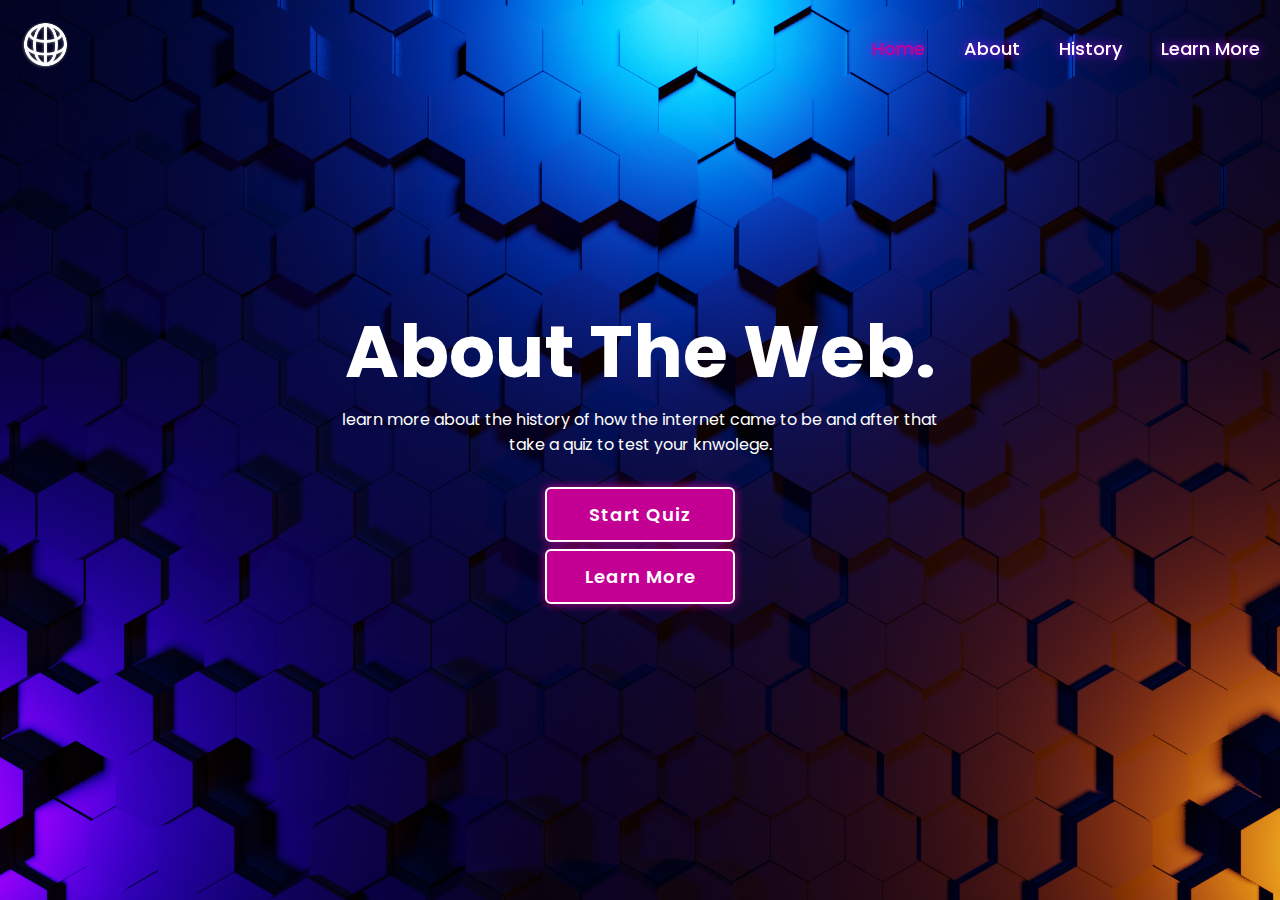
<file: index.html>
<!DOCTYPE html>
<html lang="en">

<head>
    <meta charset="UTF-8">
    <meta http-equiv="X-UA-Compatible" content="IE=edge">
    <meta name="viewport" content="width=device-width, initial-scale=1.0">
    <title>Quiz Website HTML CSS JS | Codehal</title>
    <link rel="stylesheet" href="style.css">
</head>

<body>
    <main class="main">
        <header class="header">
            <a href="#" class="logo"><img src="logo.png" ></a>

            <nav class="navbar">
                <a href="#" class="active">Home</a>
                <a href="#">About</a>
                <a href="History_page.html">History</a>
                <a href="learn_page.html">Learn More</a>
            </nav>
        </header>
        <div class="container">
          <section class="quiz-section">
            <div class="quiz-box">
                <h1>Code Quiz</h1>
                <div class="quiz-header">
                    <span>Quiz Web Learning</span>
                    <span class="header-score">score: 0 / 5</span>
                </div>

                <h2 class="question-text">what does HTML stand for</h2>
                <div class="option-list">
                    
                    <!--<div class="option">
                        <span>A. Hyper Type Multi Language</span>
                    </div>
                    
                    <div class="option">
                        <span>B. Hyper Text Multiple Language</span>
                    </div>
                  
                    <div class="option">
                        <span>C. Hyper Text Markup Language</span>
                    </div>
                    
                    <div class="option">
                        <span>C. Hyper Text Markup Language</span>
                    </div> -->
                
                
                </div>
                <div class="quiz-footer">
                    <span class="question-total">1 of 5 Questions</span>
                    <button class="next-btn">Next</button>
                </div>
            </div>
               
                 <div class="result-box">
                    <h2>Quiz Results!</h2>
                    <div class="percentage-container">
                       <div class="circular-progress">
                          <span class="progress-value">0%</span>
                       </div>

                       <span class="score-text">Your Score 0 out of 5</span>
                    </div>

                    <div class="buttons">
                        <button class="tryAgain-btn">Try Again</button>
                        <button class="goHome-btn">Go To Home</button>
                    </div>
                </div>
          
          </section>
         
          <section class="home">
            <div class="home-content">
                <h1>About The Web.</h1>
                <p>learn more about the history of how the internet came to be and after that take a quiz to test your knwolege.</p>
                 <button class="start-btn">Start Quiz</button>
                 <a href="learn_page.html"><button class="learn-btn" >Learn More </button></a>
            </div>
         </section> 
        
        </div>
    </main>
    <div class="popup-info">
        <h2>Quiz Guide</h2>
        <span class="info">1. The Internet History</span><br>
        <span class="info">2. The Web Protocols</span><br>
        <span class="info">3. The web Evolution </span><br>
        <span class="info">4. The Web Overview</span><br>
        <span class="info">5. The Web Engineering</span><br>

    <div class="btn-group">
         <button class="info-btn exit-btn">Exit Quiz</button>
         <a href="#" class="info-btn continue-btn">continue</a>
    </div>
    
    </div>

    <script src="questions.js"></script>
    <script src="script.js"></script>
</body>

</html>
</file>
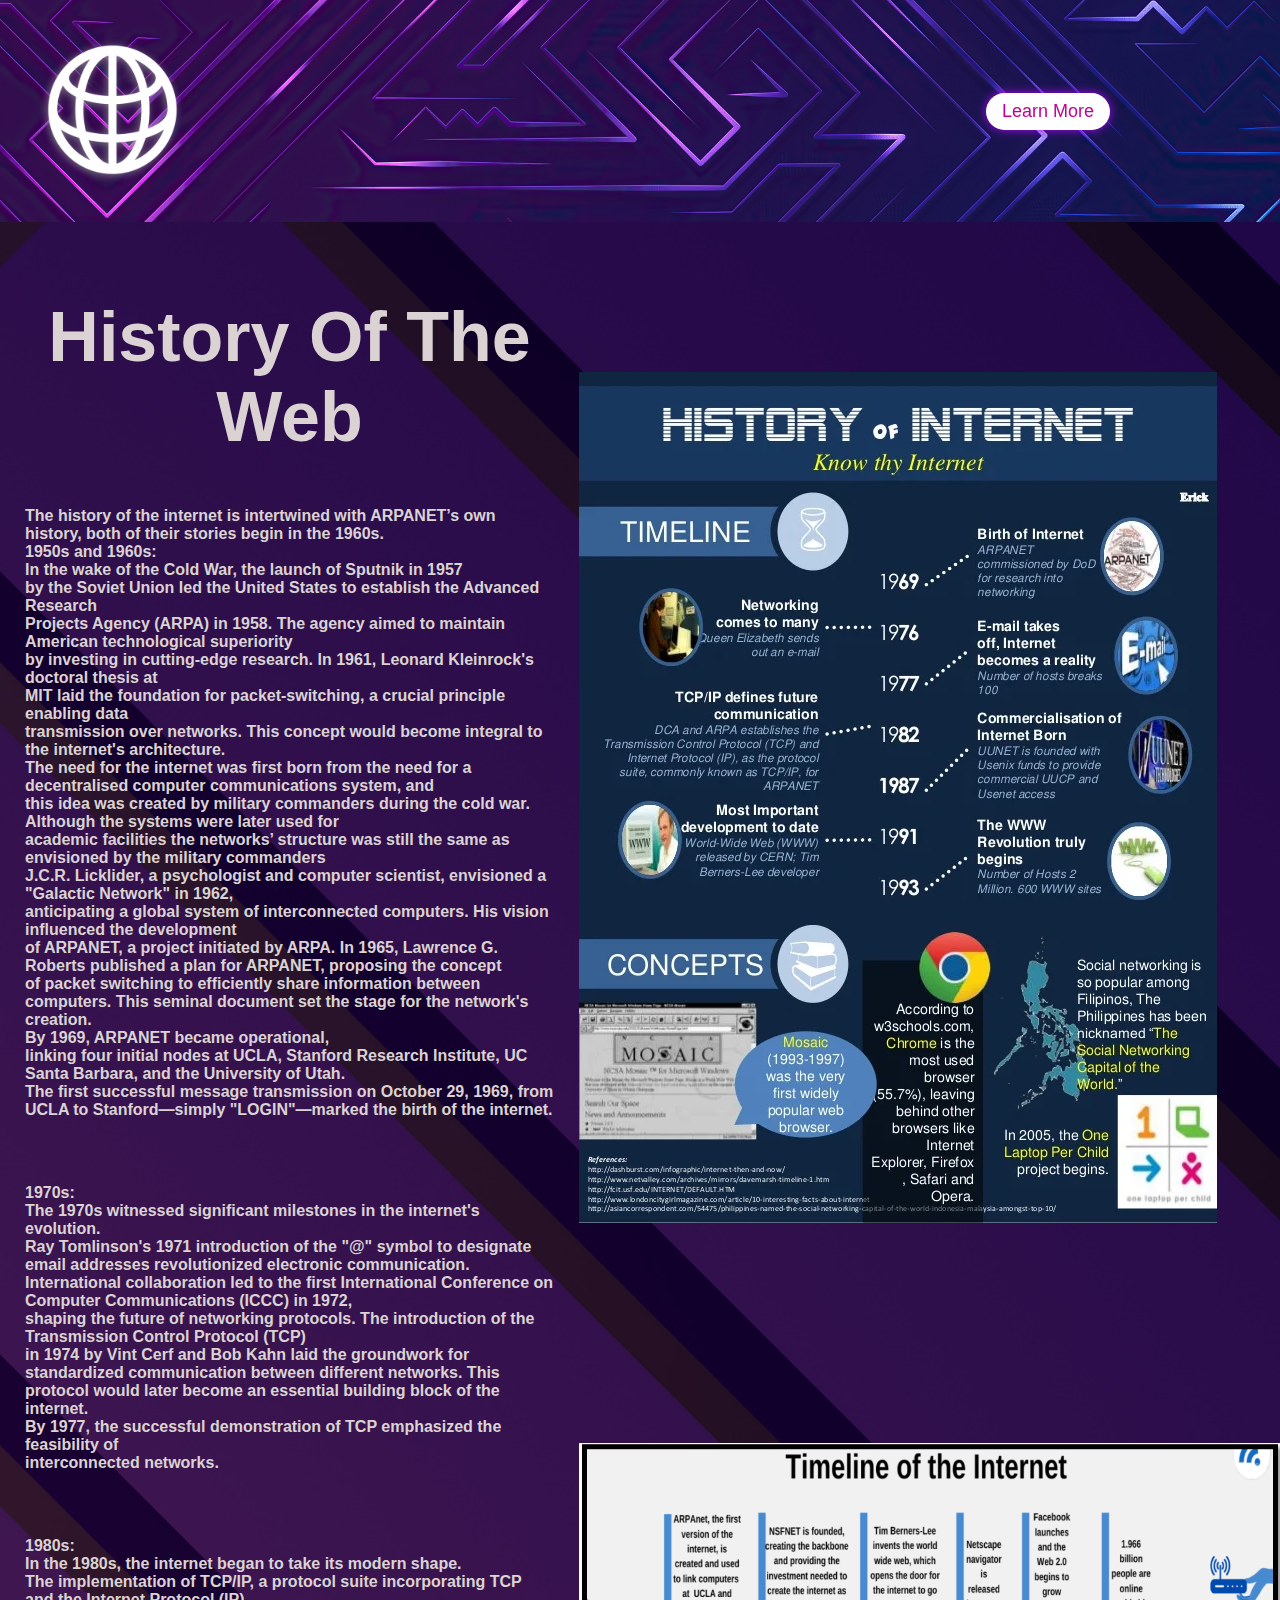
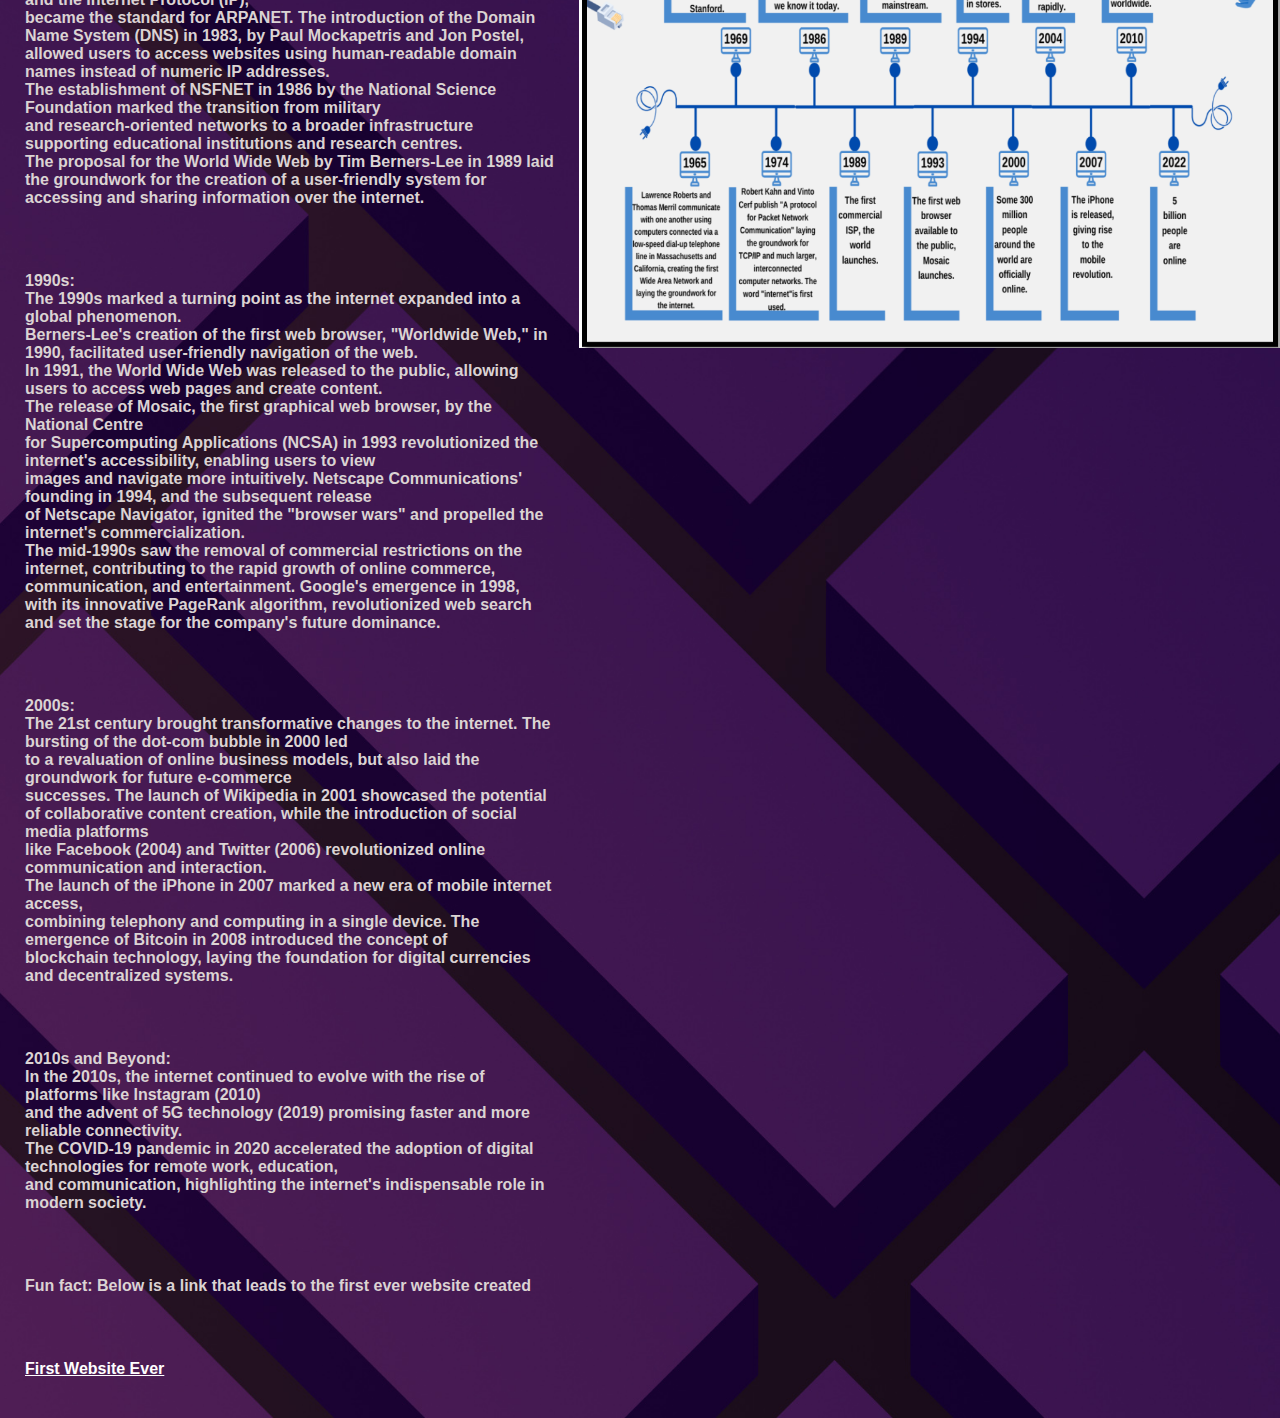
<file: History_page.html>
<!DOCTYPE html>
<html lang="en">
<head>
    <meta charset="UTF-8">
    <meta name="viewport" content="width=device-width, initial-scale=1.0">
    <title>History Page</title>
    <link rel="stylesheet" href="TiaanStylesSheet.css">
    <link rel="icon" type="image/x-icon" href="logo.png">
</head>
<body>
    <header class="header">

        <nav class="navbar">
            <img id="logoimg" src="logo.png" class="logotop">
            <a href="learn_page.html" class="active">Learn More</a>
        </nav>
    </header>
  
    <Main>
        <legend class="text">
     <h1 >  History Of The Web</h1> 
     <p>The history of the internet is intertwined with ARPANET’s own history, both of their stories begin in the 1960s.<br>
        1950s and 1960s:<br> In the wake of the Cold War, the launch of Sputnik in 1957 <br> by the Soviet Union led the United States to establish the Advanced Research <br>Projects Agency (ARPA) in 1958. The agency aimed  to maintain American technological superiority <br> by investing in cutting-edge research. In 1961, Leonard Kleinrock's doctoral thesis at<br> MIT laid the foundation for packet-switching, a crucial principle enabling data <br>transmission over networks. This concept would become integral to the internet's architecture.<br> The need for the internet was first born from the need for a decentralised computer communications system, and <br>this idea was created by military commanders during the cold war. Although the systems were later used for<br> academic facilities the networks’ structure was still the same as envisioned by the military commanders <br>
        J.C.R. Licklider, a psychologist and computer scientist, envisioned a "Galactic Network" in 1962,<br> anticipating a global system of interconnected computers. His vision influenced the development<br> of ARPANET, a project initiated by ARPA. In 1965, Lawrence G. Roberts published a plan for ARPANET, proposing the concept <br> of packet switching to efficiently share information between computers. This seminal document set the stage for the network's creation. <br>
        By 1969, ARPANET became operational,<br> linking four initial nodes at UCLA, Stanford Research Institute, UC Santa Barbara, and the University of Utah.<br> The first successful message transmission on October 29, 1969, from UCLA to Stanford—simply "LOGIN"—marked the birth of the internet. 
        </p>
       
    <p>1970s:<br> The 1970s witnessed significant milestones in the internet's evolution.<br> Ray Tomlinson's 1971 introduction of the "@" symbol to designate email addresses revolutionized electronic communication.<br> International collaboration led to the first International Conference on Computer Communications (ICCC) in 1972,<br> shaping the future of networking protocols. 
        The introduction of the Transmission Control Protocol (TCP)<br> in 1974 by Vint Cerf and Bob Kahn laid the groundwork for <br> standardized communication between different networks. This protocol would later become an essential building block of the internet.<br> By 1977, the successful demonstration of TCP emphasized  the feasibility of<br> interconnected networks. 
        </p>
    <p>1980s:<br> In the 1980s, the internet began to take its modern shape. <br> The implementation of TCP/IP, a protocol suite incorporating TCP and the Internet Protocol (IP),<br> became the standard for ARPANET. The introduction of the Domain Name System (DNS) in 1983, by Paul Mockapetris and Jon Postel,<br> allowed users to access websites using human-readable domain names instead of numeric IP addresses. <br>
        The establishment of NSFNET in 1986 by the National Science Foundation marked the transition from military<br> and research-oriented networks to a broader infrastructure supporting educational institutions and research centres. <br>The proposal for the World Wide Web by Tim Berners-Lee in 1989 laid the groundwork for the creation of a user-friendly system for <br>accessing and sharing information over the internet. 
        </p>

        
       
        <p>1990s:<br> The 1990s marked a turning point as the internet expanded into a global phenomenon.<br> Berners-Lee's creation of the first web browser, "Worldwide Web," in 1990, facilitated user-friendly navigation of the web.<br> In 1991, the World Wide Web was released to the public, allowing users to access web pages and create content. <br>
            The release of Mosaic, the first graphical web browser, by the National Centre<br> for Supercomputing Applications (NCSA) in 1993 revolutionized the internet's accessibility, enabling users to view <br>images and navigate more intuitively. Netscape Communications' founding in 1994, and the subsequent release<br> of Netscape Navigator, ignited the "browser wars" and propelled the internet's commercialization.<br> 
            The mid-1990s saw the removal of commercial restrictions on the internet, contributing to the rapid growth of online commerce, communication, and entertainment. Google's emergence in 1998, with its innovative PageRank algorithm, revolutionized web search and set the stage for the company's future dominance. 
            </p>
        <p>2000s:<br> The 21st century brought transformative changes to the internet. The bursting of the dot-com bubble in 2000 led<br> to a revaluation of online business models, but also laid the groundwork for future e-commerce<br> successes. The launch of Wikipedia in 2001 showcased the potential of collaborative content creation, while the introduction of social media platforms<br> like Facebook (2004) and Twitter (2006) revolutionized online communication and interaction.<br> 
            The launch of the iPhone in 2007 marked a new era of mobile internet access,<br> combining telephony and computing in a single device. The emergence of Bitcoin in 2008 introduced the concept of<br> blockchain technology, laying the foundation for digital currencies and decentralized systems.
            </p>
        <p>2010s and Beyond:<br> In the 2010s, the internet continued to evolve with the rise of platforms like Instagram (2010)<br> and the advent of 5G technology (2019) promising faster and more reliable connectivity.<br> The COVID-19 pandemic in 2020 accelerated the adoption of digital technologies for remote work, education,<br> and communication, highlighting the internet's indispensable role in modern society. </p>
    <p>Fun fact: Below is a link that leads to the first ever website created</p>
    <p id="Link"><a  href="http://info.cern.ch/hypertext/WWW/TheProject.html">First Website Ever</a></p>
</legend>
<legend class="photos">

    <img id="legendimg" src="InternetHistory.webp" alt="">
    <center><img id="legendimg2" src="HistoryOfInternet.png" alt="History of computers diagram"></center>
</legend>
</Main>

   

</body>
</html>
</file>
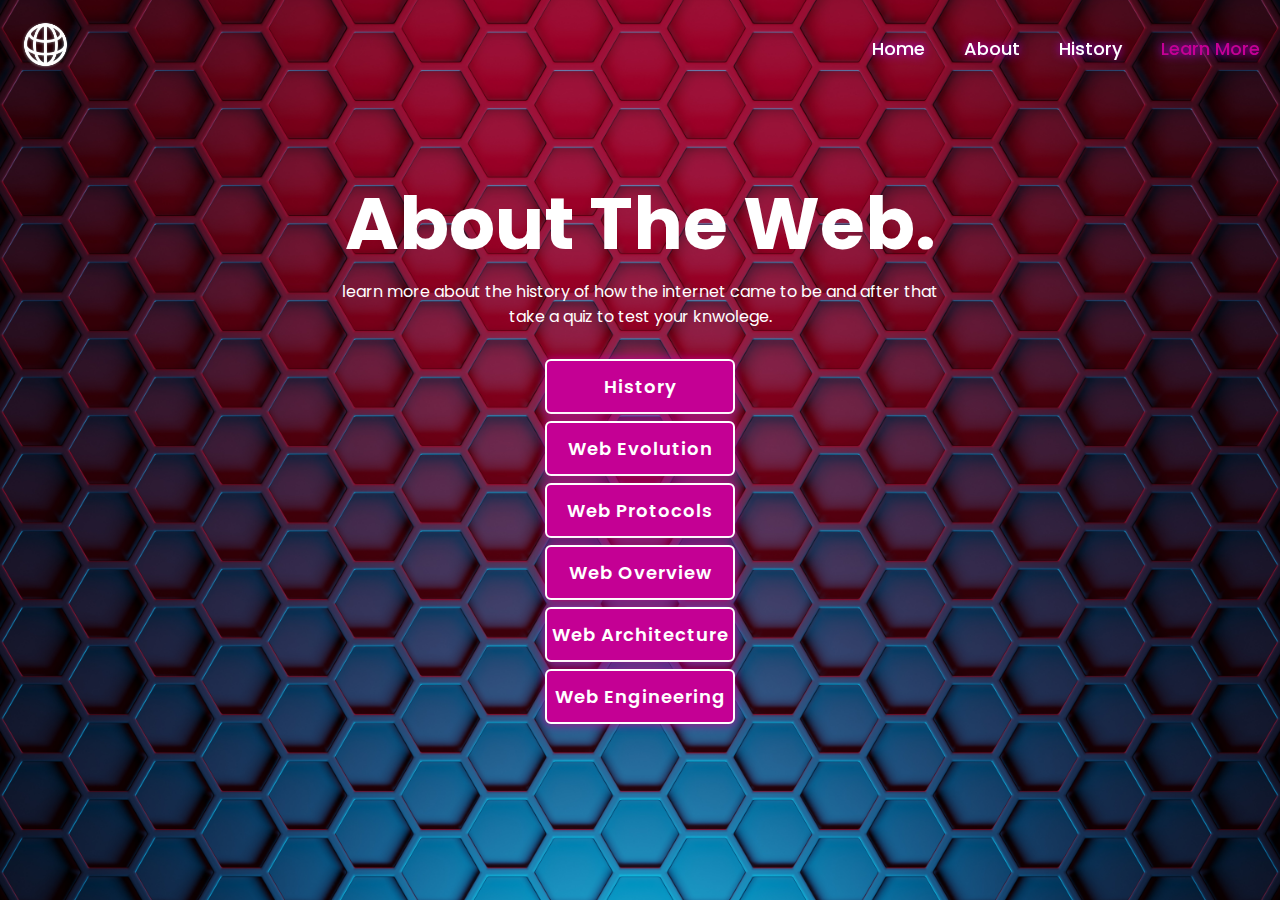
<file: learn_page.html>
<!DOCTYPE html>
<html lang="en">

<head>
    <meta charset="UTF-8">
    <meta http-equiv="X-UA-Compatible" content="IE=edge">
    <meta name="viewport" content="width=device-width, initial-scale=1.0">
    <title>Quiz Website HTML CSS JS | Codehal</title>
    <link rel="stylesheet" href="style-2.css">
</head>

<body>
    <main class="main">
        <header class="header">
            <a href="#" class="logo"><img src="logo.png" ></a>

            <nav class="navbar">
                <a href="index.html">Home</a>
                <a href="#">About</a>
                <a href="History_page.html">History</a>
                <a href="info_page.html" class="active">Learn More</a>
            </nav>
        </header>

        <section class="home">
            <div class="home-content">
                <h1>About The Web.</h1>
                <p>learn more about the history of how the internet came to be and after that take a quiz to test your knwolege.</p>
                 <a  href= "History_page.html" ><button class="start-btn">History</button></a>
                 <a href= "WebEvolution_Page.html"><button class="learn-btn">Web Evolution </button></a>
                 <a href= "WebProtocols_Page.html"><button class="start-btn">Web Protocols</button></a>
                 <a href= "WebOverview_Page.html"><button class="start-btn"> Web Overview</button></a>
                 <a href= "WebArchitecture_Page.html"><button class="start-btn"> Web Architecture</button></a>
                 <a href= "WebEngineering.html"><button class="start-btn"> Web Engineering</button></a>
            </div>
        </section>
    </main>

    <script src="questions.js"></script>
    <script src="script.js"></script>
</body>

</html>
</file>
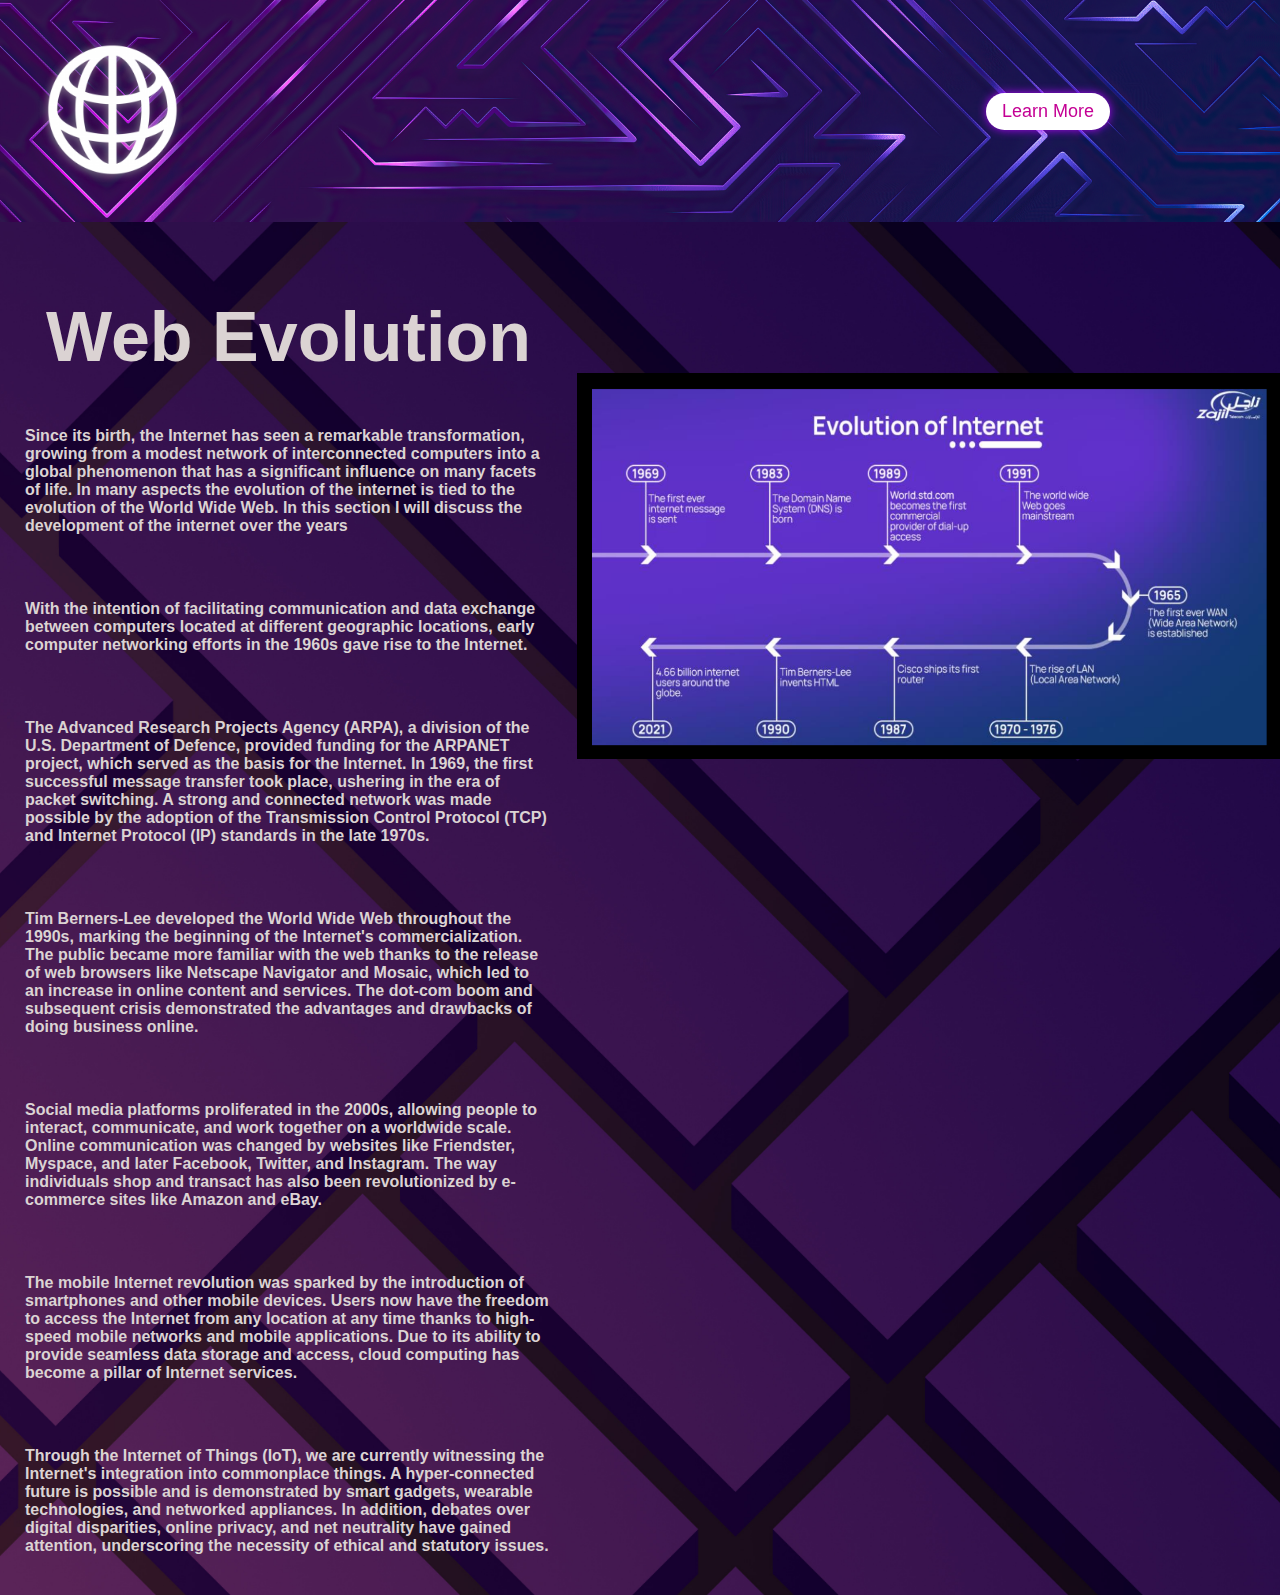
<file: WebEvolution_Page.html>
<!DOCTYPE html>
<html lang="en">
<head>
    <meta charset="UTF-8">
    <meta name="viewport" content="width=device-width, initial-scale=1.0">
    <title>Web Evolution Page</title>
    <link rel="stylesheet" href="TiaanStylesSheet.css">
    <link rel="icon" type="image/x-icon" href="logo.png">
</head>
<body>
  <header class="header">

    <nav class="navbar">
      <img id="logoimg" src="logo.png" class="logotop">
      <a href="learn_page.html" class="active">Learn More</a>
  </nav>
</header>
    <main>
      <legend class="texts">
<h1>Web Evolution</h1>

<P>Since its birth, the Internet has seen a remarkable transformation, growing from a modest network of interconnected computers into a global phenomenon that has a significant influence on many facets of life. In many aspects the evolution of the internet is tied to the evolution of the World Wide Web. In this section I will discuss the development of the internet over the years </P>
<P>With the intention of facilitating communication and data exchange between computers located at different geographic locations, early computer networking efforts in the 1960s gave rise to the Internet. </P>
<P>The Advanced Research Projects Agency (ARPA), a division of the U.S. Department of Defence, provided funding for the ARPANET project, which served as the basis for the Internet. In 1969, the first successful message transfer took place, ushering in the era of packet switching. A strong and connected network was made possible by the adoption of the Transmission Control Protocol (TCP) and Internet Protocol (IP) standards in the late 1970s. </P>
<P>Tim Berners-Lee developed the World Wide Web throughout the 1990s, marking the beginning of the Internet's commercialization. The public became more familiar with the web thanks to the release of web browsers like Netscape Navigator and Mosaic, which led to an increase in online content and services. The dot-com boom and subsequent crisis demonstrated the advantages and drawbacks of doing business online. </P>
<P>Social media platforms proliferated in the 2000s, allowing people to interact, communicate, and work together on a worldwide scale. Online communication was changed by websites like Friendster, Myspace, and later Facebook, Twitter, and Instagram. The way individuals shop and transact has also been revolutionized by e-commerce sites like Amazon and eBay.</P>
<P>The mobile Internet revolution was sparked by the introduction of smartphones and other mobile devices. Users now have the freedom to access the Internet from any location at any time thanks to high-speed mobile networks and mobile applications. Due to its ability to provide seamless data storage and access, cloud computing has become a pillar of Internet services.</P>
<P>Through the Internet of Things (IoT), we are currently witnessing the Internet's integration into commonplace things. A hyper-connected future is possible and is demonstrated by smart gadgets, wearable technologies, and networked appliances. In addition, debates over digital disparities, online privacy, and net neutrality have gained attention, underscoring the necessity of ethical and statutory issues.</P>
  
</legend>
<legend class="photos">
  
  <center><img src="EvolutionOftheInternet.png" alt="Evolution of the web"> </center>
</legend>
</main>
</body>
</html>
</file>
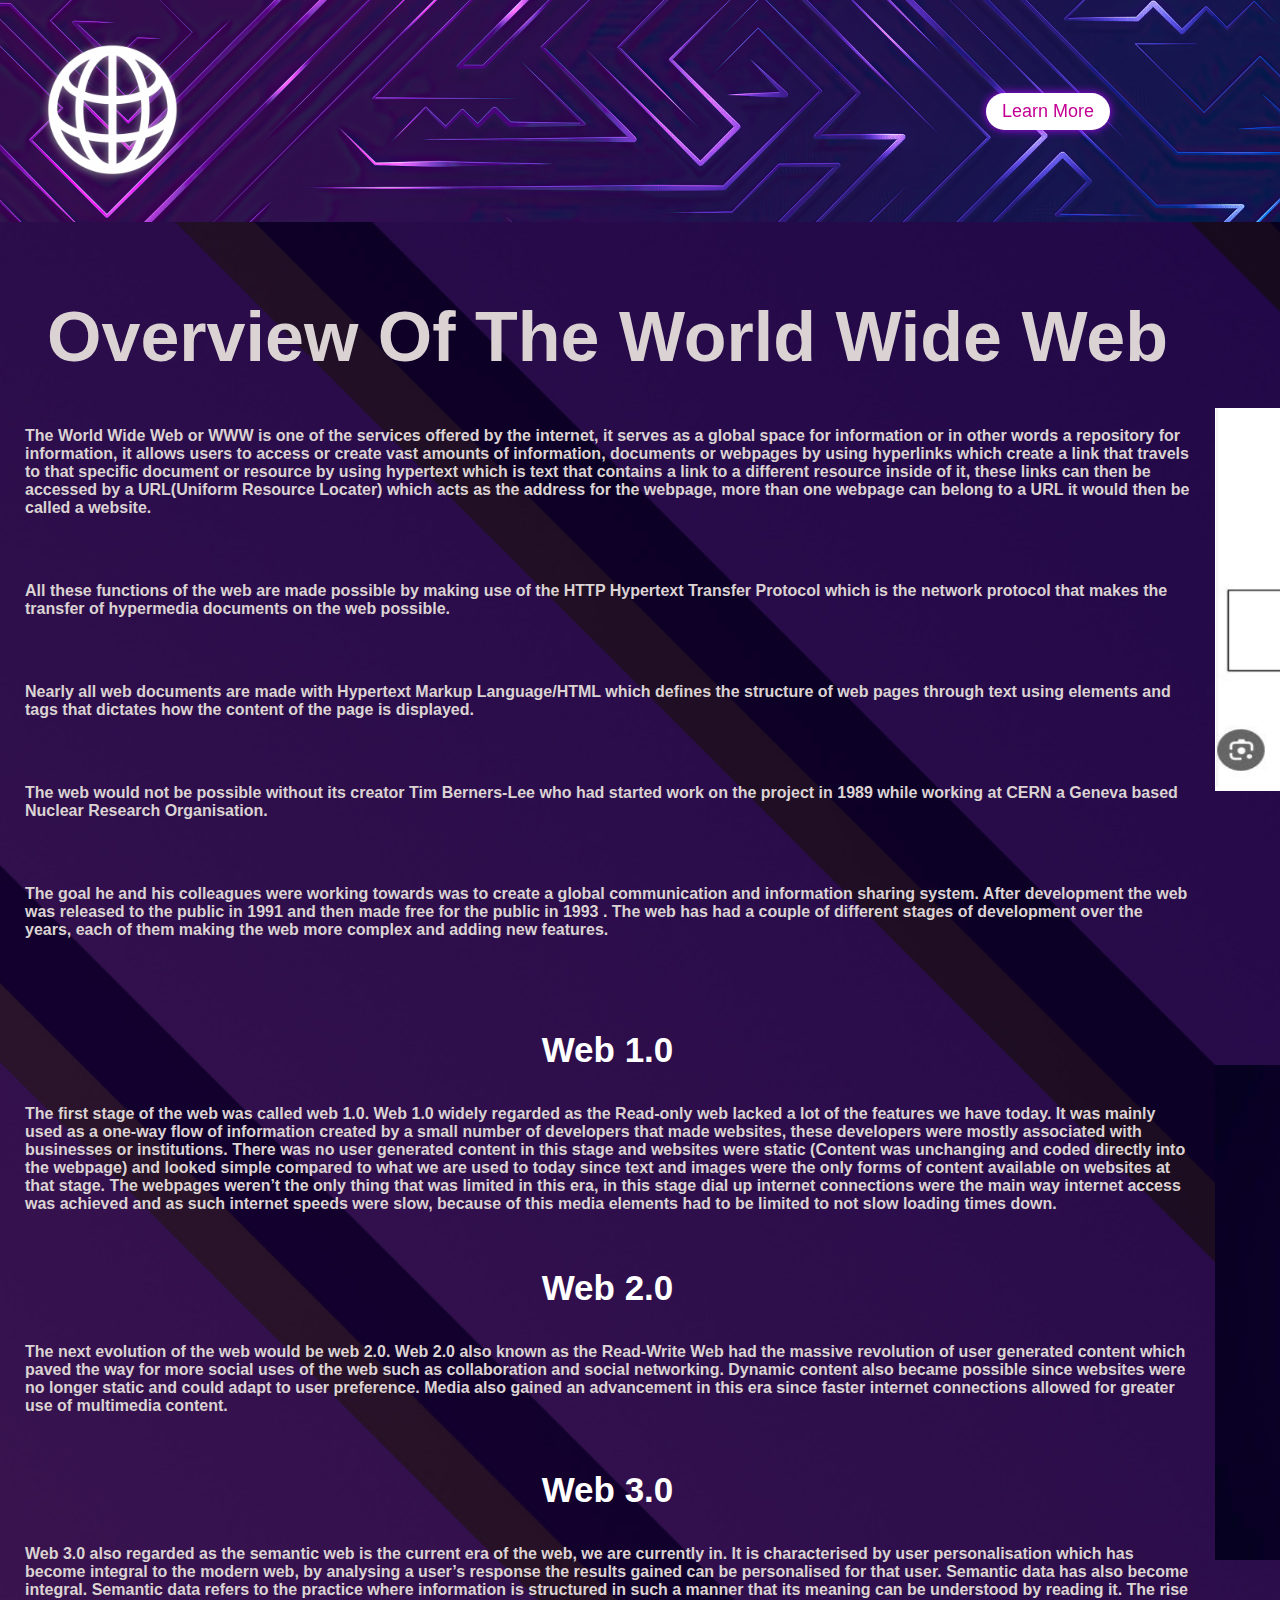
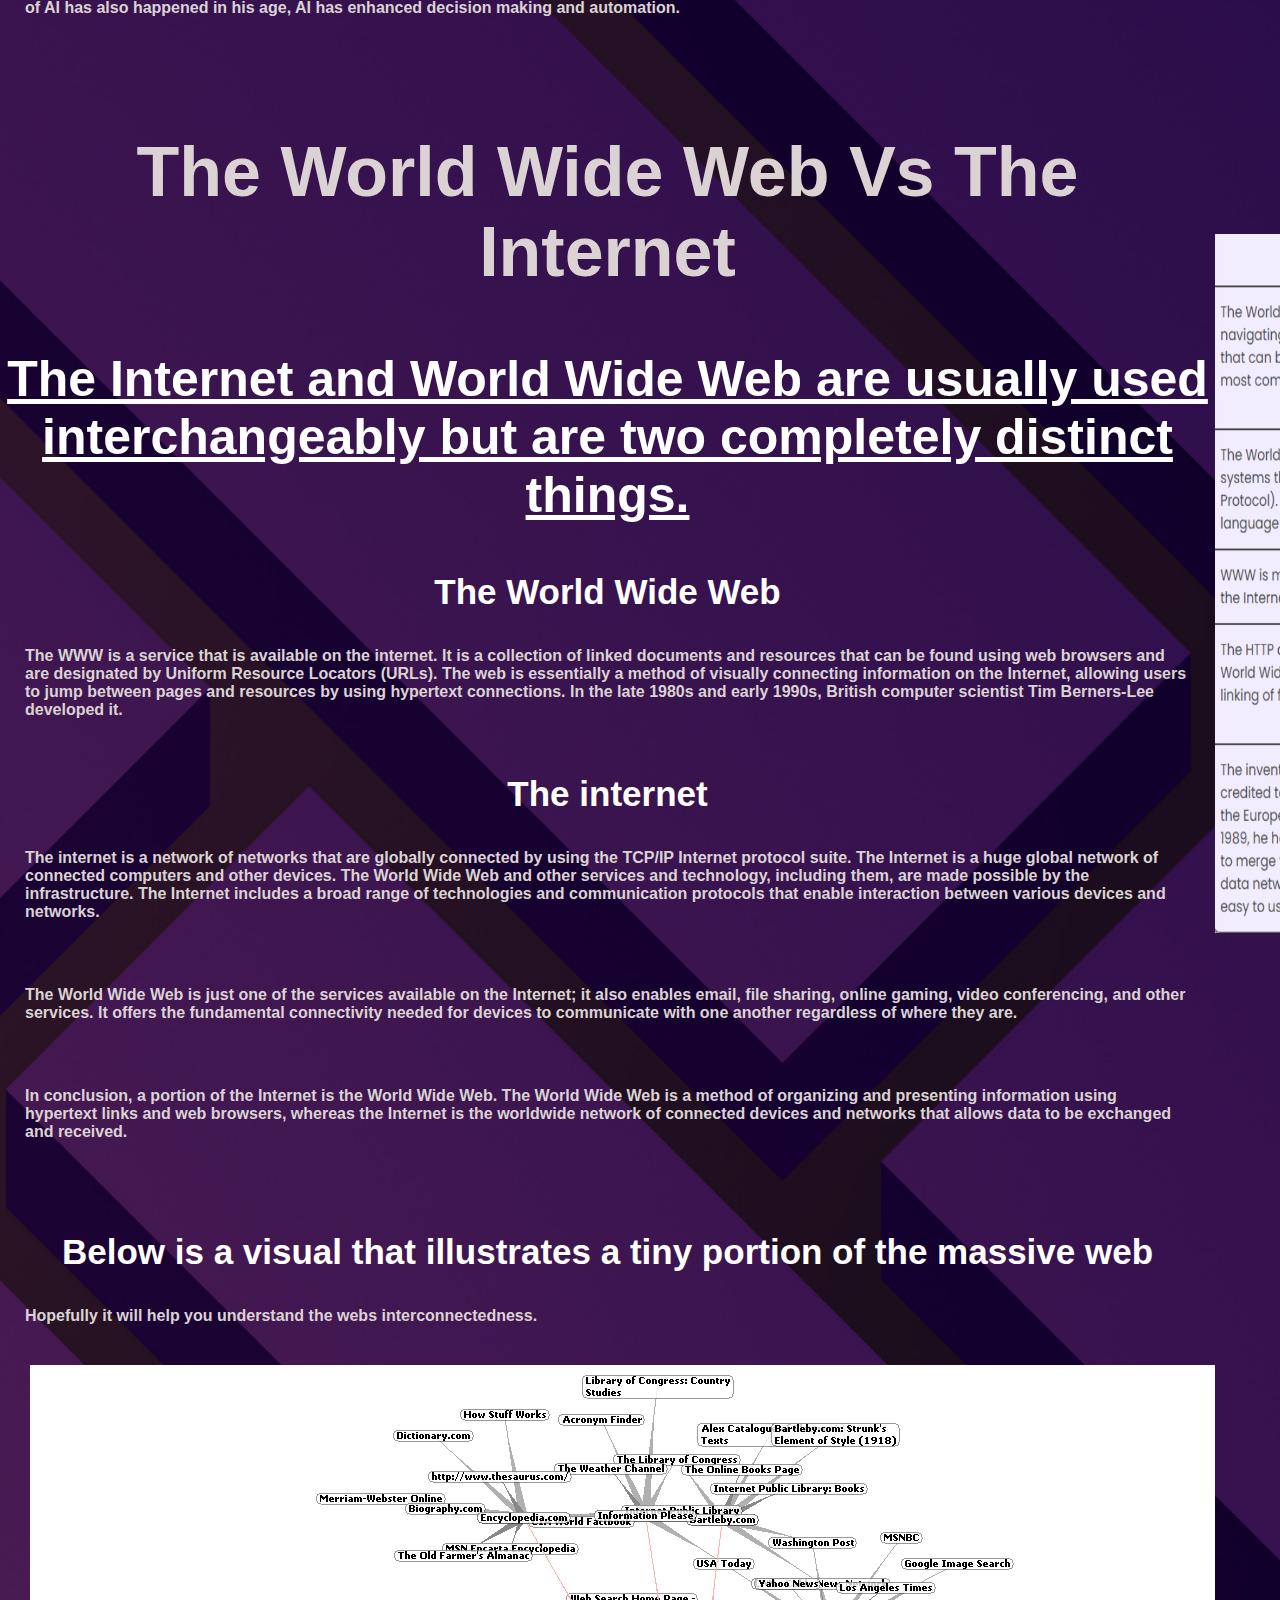
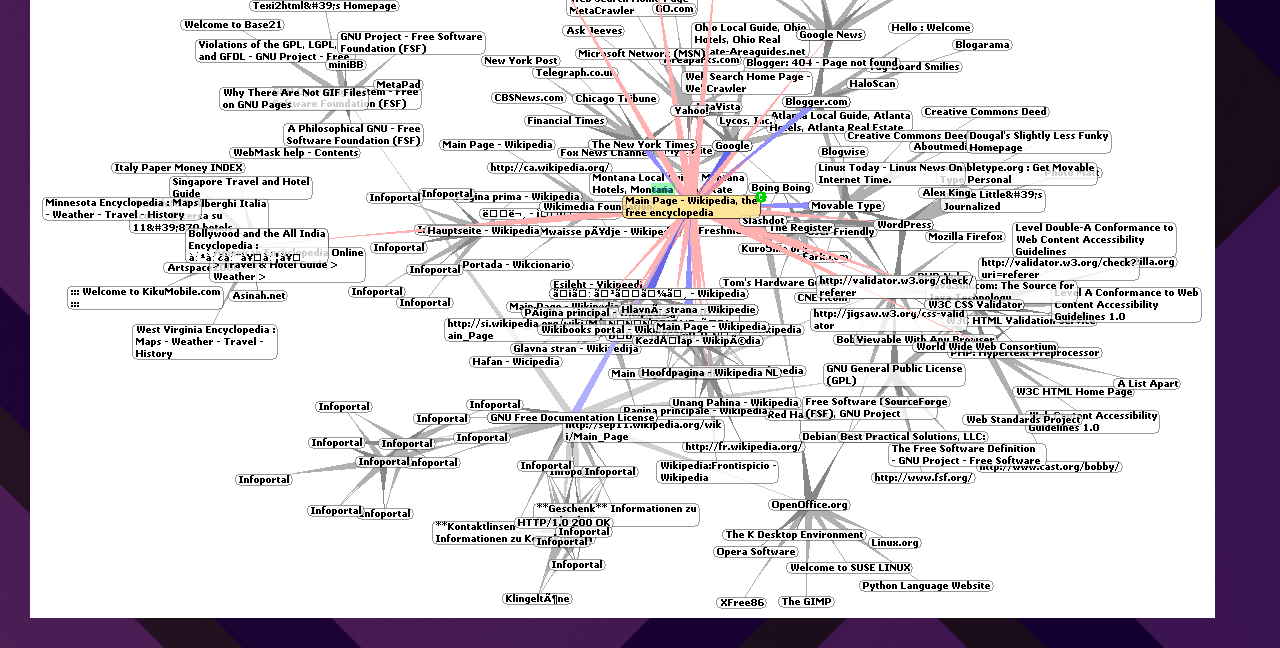
<file: WebOverview_Page.html>
<!DOCTYPE html>
<html lang="en">
<head>
    <meta charset="UTF-8">
    <meta name="viewport" content="width=device-width, initial-scale=1.0">
    <title>Web Overview Page</title>
    <link rel="stylesheet" href="TiaanStylesSheet.css">
    <link rel="icon" type="image/x-icon" href="logo.png">
</head>
<body>
    <header class="header">

        <nav class="navbar">
            <img id="logoimg" src="logo.png" class="logotop">
            <a href="learn_page.html" class="active">Learn More</a>
        </nav>
    </header>
    <main>
      <legend>

     
<h1>Overview Of The World Wide Web</h1>

<p>The World Wide Web or WWW is one of the services offered by the internet, it serves as a global space for information or in other words a repository for information, it allows users to access or create vast amounts of information, documents or webpages by using hyperlinks which create a link that travels to that specific document or resource by using hypertext which is text that contains a link to a different resource inside of it, these links can then be accessed by a URL(Uniform Resource Locater) which acts as the address for the webpage, more than one webpage can belong to a URL it would then be called a website. </p>
<p>All these functions of the web are made possible by making use of the HTTP Hypertext Transfer Protocol which is the network protocol that makes the transfer of hypermedia documents on the web possible.</p>
<p>Nearly all web documents are made with Hypertext Markup Language/HTML which defines the structure of web pages through text using elements and tags that dictates how the content of the page is displayed. </p>
<p>The web would not be possible without its creator Tim Berners-Lee who had started work on the project in 1989 while working at CERN a Geneva based Nuclear Research Organisation. </p>
<p>The goal he and his colleagues were working towards was to create a global communication and information sharing system. After development the web was released to the public in 1991 and then made free for the public in 1993 . The web has had a couple of different stages of development over the years, each of them making the web more complex and adding new features.</p>
<br>
<br>
<h3>Web 1.0</h3>
<p>The first stage of the web was called web 1.0. Web 1.0 widely regarded as the Read-only web lacked a lot of the features we have today. It was mainly used as a one-way flow of information created by a small number of developers that made websites, these developers were mostly associated with businesses or institutions. There was no user generated content in this stage and websites were static (Content was unchanging and coded directly into the webpage) and looked simple compared to what we are used to today since text and images were the only forms of content available on websites at that stage. The webpages weren’t the only thing that was limited in this era, in this stage dial up internet connections were the main way internet access was achieved and as such internet speeds were slow, because of this media elements had to be limited to not slow loading times down.</p>
<h3>Web 2.0</h3>
<p>The next evolution of the web would be web 2.0. Web 2.0 also known as the Read-Write Web had the massive revolution of user generated content which paved the way for more social uses of the web such as collaboration and social networking. Dynamic content also became possible since websites were no longer static and could adapt to user preference. Media also gained an advancement in this era since faster internet connections allowed for greater use of multimedia content.</p>
<h3>Web 3.0</h3>
<p>Web 3.0 also regarded as the semantic web is the current era of the web, we are currently in. It is characterised by user personalisation which has become integral to the modern web, by analysing a user’s response the results gained can be personalised for that user. Semantic data has also become integral. Semantic data refers to the practice where information is structured in such a manner that its meaning can be understood by reading it. The rise of AI has also happened in his age, AI has enhanced decision making and automation.</p>

<h1>The World Wide Web Vs The Internet</h1>
<br>
<h2>The Internet and World Wide Web are usually used interchangeably but are two completely distinct things.</h2>
<br>
<h3>The World Wide Web</h3>
<p>The WWW is a service that is available on the internet. It is a collection of linked documents and resources that can be found using web browsers and are designated by Uniform Resource Locators (URLs). The web is essentially a method of visually connecting information on the Internet, allowing users to jump between pages and resources by using hypertext connections. In the late 1980s and early 1990s, British computer scientist Tim Berners-Lee developed it.</p>
<h3>The internet</h3>
<p>The internet is a network of networks that are globally connected by using the TCP/IP Internet protocol suite. The Internet is a huge global network of connected computers and other devices. The World Wide Web and other services and technology, including them, are made possible by the infrastructure. The Internet includes a broad range of technologies and communication protocols that enable interaction between various devices and networks.</p>
<p>The World Wide Web is just one of the services available on the Internet; it also enables email, file sharing, online gaming, video conferencing, and other services. It offers the fundamental connectivity needed for devices to communicate with one another regardless of where they are.</p>
<p>In conclusion, a portion of the Internet is the World Wide Web. The World Wide Web is a method of organizing and presenting information using hypertext links and web browsers, whereas the Internet is the worldwide network of connected devices and networks that allows data to be exchanged and received.</p>

<br>
<br>
<h3>Below is a visual that illustrates a tiny portion of the massive web</h3>
   <p>Hopefully it will help you understand the webs interconnectedness.</p>
   <img id="myImg" src="WebPortion.png" alt="Tiny portion of the web" style="padding-left: 30px; margin-bottom: 30px;">
</legend>

<legend>
    
    <center><img src="WWWOverview.png" alt=""></center>
    <img src="WebOverview.jpg" alt="">
    <center><img src="WWWVsInternet.png" alt=""></center>



</legend>

</main>





    
</body>
</html>
</file>
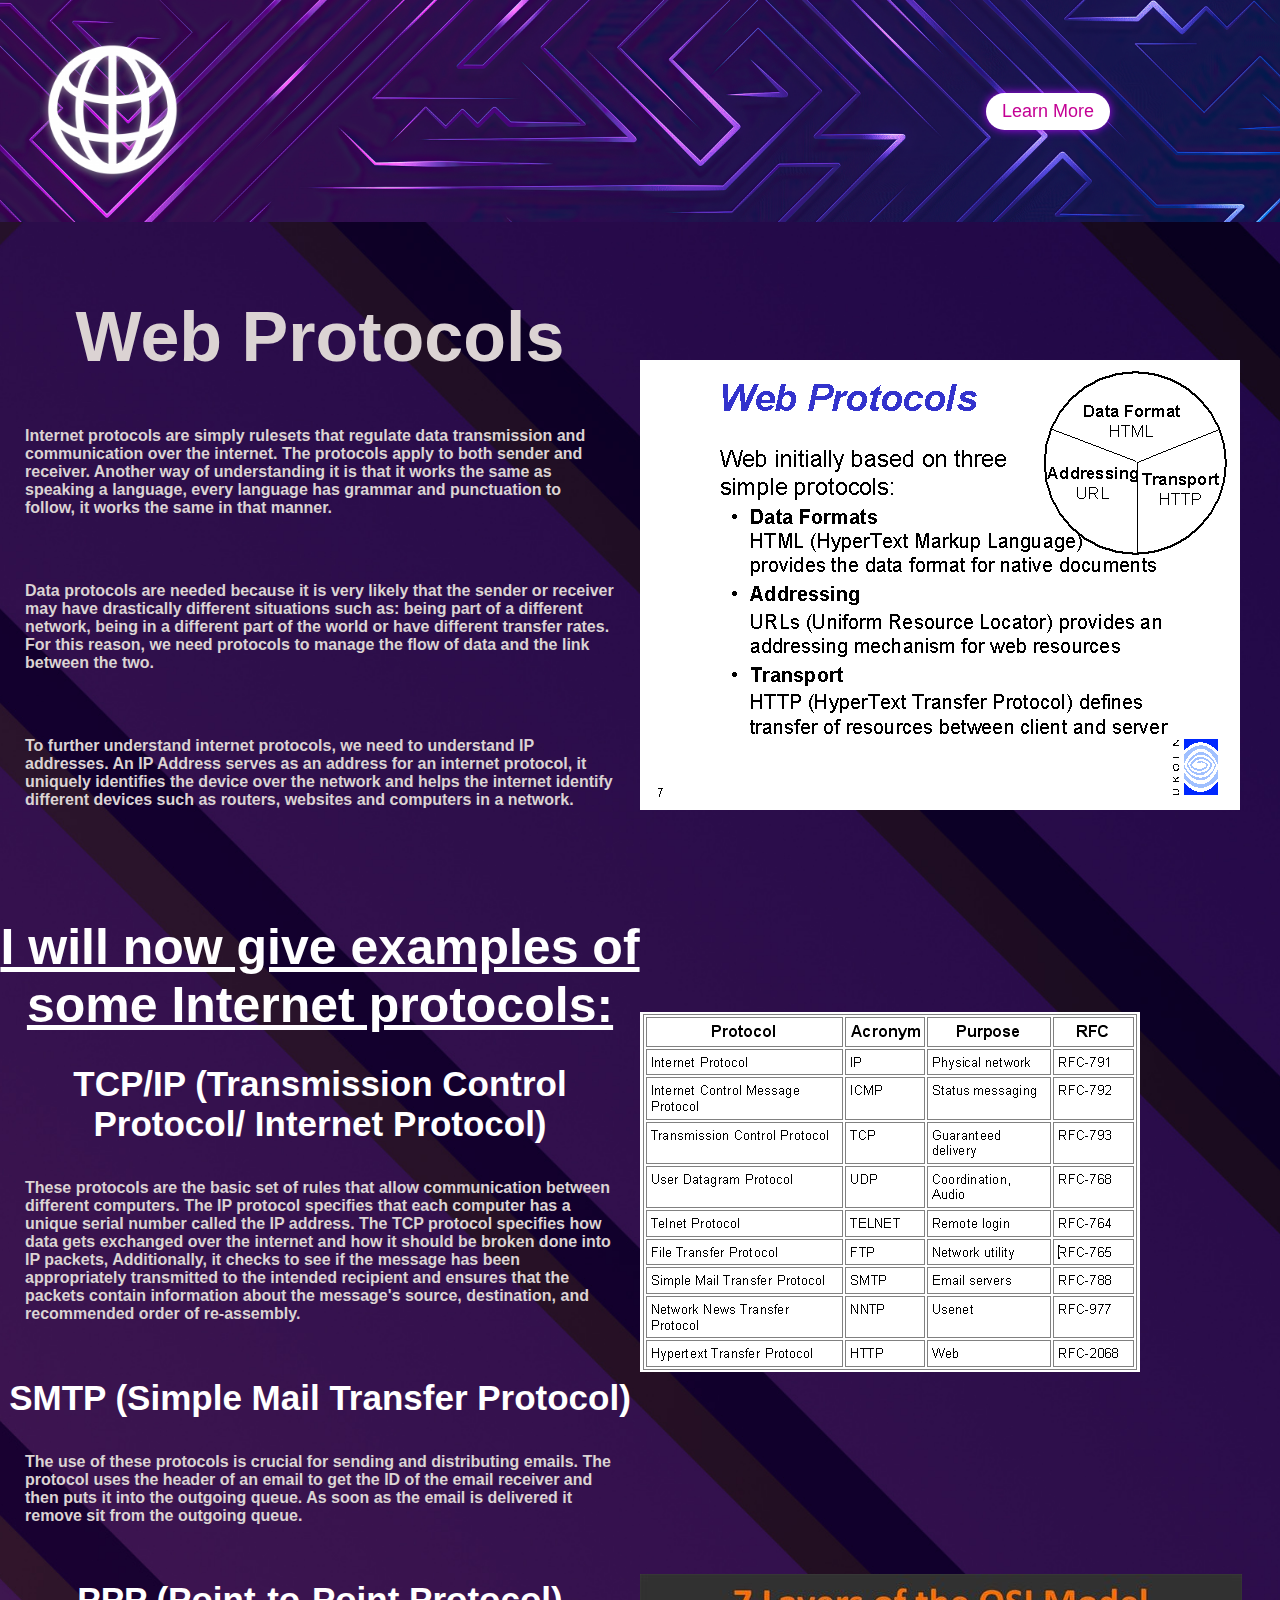
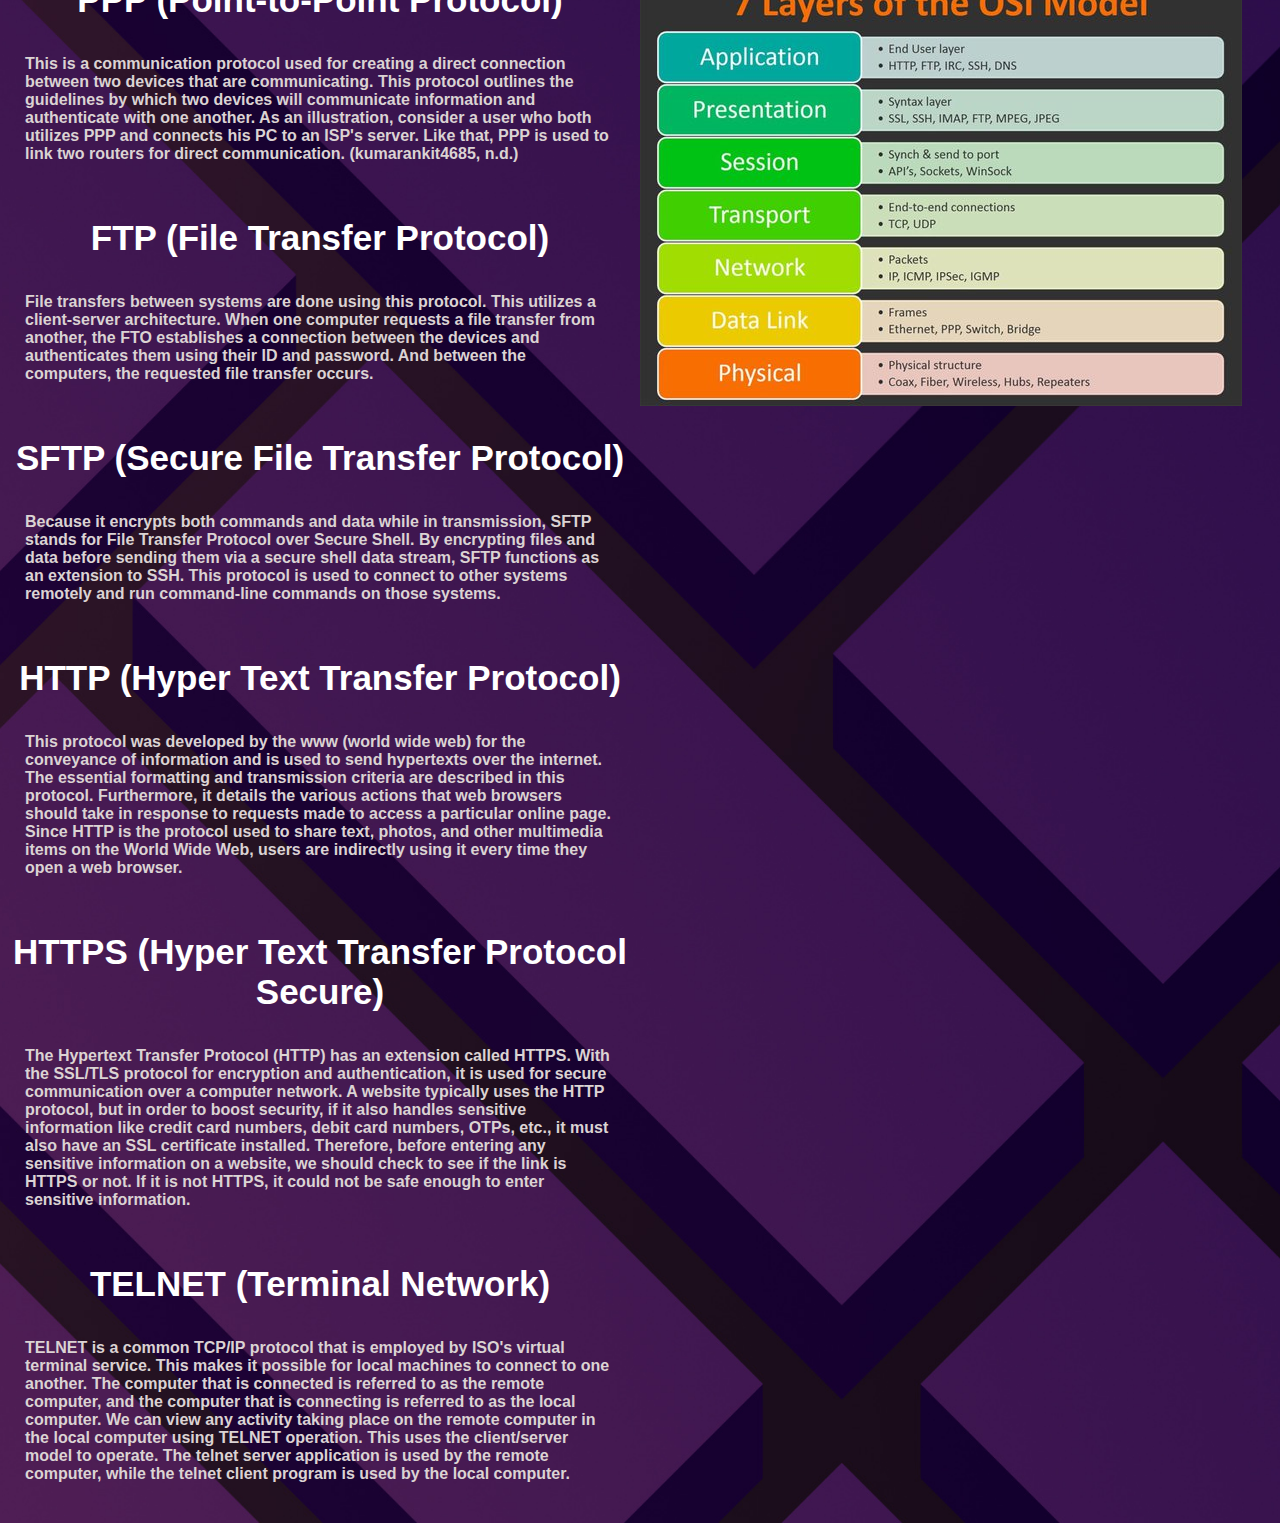
<file: WebProtocols_Page.html>
<!DOCTYPE html>
<html lang="en">
<head>
    <meta charset="UTF-8">
    <meta name="viewport" content="width=device-width, initial-scale=1.0">
    <title>Web Protocols Page</title>
    <link rel="stylesheet" href="TiaanStylesSheet.css">
    <link rel="icon" type="image/x-icon" href="logo.png">
</head>
<body>
    <header class="header">

        <nav class="navbar">
            <img id="logoimg" src="logo.png" class="logotop">
            <a href="learn_page.html" class="active">Learn More</a>
        </nav>
    </header>
    <main>
       
<legend>
    <h1>Web Protocols</h1>
    <p>Internet protocols are simply rulesets that regulate data transmission and communication over the internet. The protocols apply to both sender and receiver. Another way of understanding it is that it works the same as speaking a language, every language has grammar and punctuation to follow, it works the same in that manner.</p>
    <p>Data protocols are needed because it is very likely that the sender or receiver may have drastically different situations such as: being part of a different network, being in a different part of the world or have different transfer rates. For this reason, we need protocols to manage the flow of data and the link between the two. </p>
    <p>To further understand internet protocols, we need to understand IP addresses. An IP Address serves as an address for an internet protocol, it uniquely identifies the device over the network and helps the internet identify different devices such as routers, websites and computers in a network. </p>
  <br>
  <br>
  <br>
    <h2>I will now give examples of some Internet protocols:</h2>
    
    <h3>TCP/IP (Transmission Control Protocol/ Internet Protocol)</h3>
    <p>These protocols are the basic set of rules that allow communication between different computers. The IP protocol specifies that each computer has a unique serial number called the IP address. The TCP protocol specifies how data gets exchanged over the internet and how it should be broken done into IP packets, Additionally, it checks to see if the message has been appropriately transmitted to the intended recipient and ensures that the packets contain information about the message's source, destination, and recommended order of re-assembly. </p>
    <h3>SMTP (Simple Mail Transfer Protocol)</h3>
    <p>The use of these protocols is crucial for sending and distributing emails. The protocol uses the header of an email to get the ID of the email receiver and then puts it into the outgoing queue. As soon as the email is delivered it remove sit from the outgoing queue. </p>
    <h3>PPP (Point-to-Point Protocol)</h3>
    <p>This is a communication protocol used for creating a direct connection between two devices that are communicating. This protocol outlines the guidelines by which two devices will communicate information and authenticate with one another. As an illustration, consider a user who both utilizes PPP and connects his PC to an ISP's server. Like that, PPP is used to link two routers for direct communication. (kumarankit4685, n.d.)</p>
    <h3>FTP (File Transfer Protocol)</h3>
    <p>File transfers between systems are done using this protocol. This utilizes a client-server architecture. When one computer requests a file transfer from another, the FTO establishes a connection between the devices and authenticates them using their ID and password. And between the computers, the requested file transfer occurs. </p>
    <h3>SFTP (Secure File Transfer Protocol)</h3>
    <p>Because it encrypts both commands and data while in transmission, SFTP stands for File Transfer Protocol over Secure Shell. By encrypting files and data before sending them via a secure shell data stream, SFTP functions as an extension to SSH. This protocol is used to connect to other systems remotely and run command-line commands on those systems. </p>
    <h3>HTTP (Hyper Text Transfer Protocol)</h3>
    <p>This protocol was developed by the www (world wide web) for the conveyance of information and is used to send hypertexts over the internet. The essential formatting and transmission criteria are described in this protocol. Furthermore, it details the various actions that web browsers should take in response to requests made to access a particular online page. Since HTTP is the protocol used to share text, photos, and other multimedia items on the World Wide Web, users are indirectly using it every time they open a web browser.	</p>
    <h3>HTTPS (Hyper Text Transfer Protocol Secure)</h3>
    <p>The Hypertext Transfer Protocol (HTTP) has an extension called HTTPS. With the SSL/TLS protocol for encryption and authentication, it is used for secure communication over a computer network. A website typically uses the HTTP protocol, but in order to boost security, if it also handles sensitive information like credit card numbers, debit card numbers, OTPs, etc., it must also have an SSL certificate installed. Therefore, before entering any sensitive information on a website, we should check to see if the link is HTTPS or not. If it is not HTTPS, it could not be safe enough to enter sensitive information. </p>
    <h3>TELNET (Terminal Network)</h3>
    <p>TELNET is a common TCP/IP protocol that is employed by ISO's virtual terminal service. This makes it possible for local machines to connect to one another. The computer that is connected is referred to as the remote computer, and the computer that is connecting is referred to as the local computer. We can view any activity taking place on the remote computer in the local computer using TELNET operation. This uses the client/server model to operate. The telnet server application is used by the remote computer, while the telnet client program is used by the local computer. </p>
  
</legend>
<legend>
    <img src="WebProtocol3.gif" alt="">
    <img src="WebProtocols2.gif" alt="">
    <center> <img src="WebProtocols.jpg" alt="Web protocols"></center>
</legend>
   
</main>
</body>
</html>
</file>
<file: style.css>
@import url('https://fonts.googleapis.com/css2?family=Poppins:wght@300;400;500;600;700;800;900&display=swap');

* {
    margin: 0;
    padding: 0;
    box-sizing: border-box;
    font-family: 'Poppins', sans-serif;
}
body{
    color: #fff;
    background: #09001d;
    overflow: hidden;
}
.header a img{
    width: 50px;
}

.header{
    position: fixed;
    top: 0;
    left: 0;
    width: 100%;
    padding: 20px;
    background-color: transparent;
    display: flex;
    justify-content: space-between;
    align-items: center;
    z-index: 100;
}

.navbar a{
    font-size: 18px;
    color: #fff;
    text-decoration: none;
    font-weight: 500;
    margin-left: 35px;
    transition: .3;
    filter: drop-shadow(0 0 5px #a905f5);
}

.navbar a:hover, 
.navbar a.active{
    color: #c40094;
}

.main{
   min-height: 100vh;
    background: url('background-3.jpg')no-repeat;
   background-size: cover;
   background-position: center;
   pointer-events: auto;
   transition: .3s ease;
}

.main.active{
    filter: blur(15px);
    pointer-events: none;
}
.container{
    display: flex;
    height: 100vh;
    width: 200%;
}

.home{
    position: relative;
    left: -50%;
    height: 100vh;
    width: 100%;
    display: flex;
    justify-content: center;
    align-items: center;

}

.home-content{
    max-width: 600px;
    display: flex;
    align-items: center;
    flex-direction: column;
}

.home-content h1{
    font-size: 73px;
    font-weight: 700;
    text-shadow: 0 0 10px rgba(0, 0, rgb(0, 0, 0), .3);
}

.home-content p{
    font-size:16px;
    text-align: center;
    text-shadow: 0 0 10px rgba(0, 0, rgb(0, 0, 0), .3);
    margin-bottom: 30px;
}

.home-content .start-btn{
    width: 190px;
    height: 55px;
    margin-bottom: 7px;
    background: #c40094;
    border: 2px solid #fff;
    outline: none;
    border-radius: 6px;
    box-shadow: 0 0 10px #c40094;
    font-size: 18px;
    color: #fff;
    letter-spacing: 1px;
    font-weight: 600;
    cursor: pointer;
    transition: .5s;

}
.home-content .start-btn:hover{
    background: #09001d;
    box-shadow: none;
}

.home-content .learn-btn{
    width: 190px;
    height: 55px;
    background: #c40094;
     border: 2px solid #fff;
    outline: none;
    border-radius: 6px;
    box-shadow: 0 0 10px #c40094;
    font-size: 18px;
    color: #fff;
    letter-spacing: 1px;
    font-weight: 600;
    cursor: pointer;
    transition: .5s;
}

.home-content .learn-btn:hover{
    background: #09001d;
    box-shadow: none;
}

.popup-info{
    position: absolute;
    top: 50%;
    left: 50%;
    transform: translate(-50%, -50%) scale(.9 );
    width: 500px;
    background: #fff;
    border-radius: 6px; 
    padding: 10px 25px;  
    opacity: 0;
    pointer-events: none; 
    transition: .3s ease;
}

.popup-info.active{
    opacity: 1;
    pointer-events: auto;
    transform: translate(-50%, -50%) scale(.9 );
}

.popup-info h2{
    
    font-size: 50px;
    color: #c40094;
}

.popup-info .info{
    display: inline-flex;
    font-size: 16px;
    color: #333;
    font-weight: 500;
}

.popup-info .btn-group{
    display: flex;
    justify-content: space-between;
    align-items: center;
    border-top: 1px solid #999;
    margin-top: 10px;
    padding: 15px 0 7px;
}

.popup-info .btn-group .info-btn{
    display: inline-flex;
    justify-content: center;
    align-items: center;
    width: 130px;
    height: 45px;
    background: #c40094;
    border: 2px solid #c40094;
    outline: none;
    border-radius: 6px;
    text-decoration: none;
    font-size: 16px;
    color: #fff;
    font-weight: 600;
    box-shadow: 0 0 10px rgb(0, 0, 0, .3);
    cursor: pointer;
    transition: .5s;
}

.popup-info .btn-group .info-btn:nth-child(1){
    background: transparent;
    color: #c40094;
}

.popup-info .btn-group .info-btn:nth-child(1):hover{
    background: #c40094;
    color: #fff;
}

.popup-info .btn-group .info-btn:nth-child(2):hover{
    background: #950170;
    border-color: #950170;
}

.quiz-section{
    position: relative;
    left: -50%;
    width: 100%;
    background: #09001d;
    display: flex;
    justify-content: center;
    align-items: center;
    transition: .8s ease-in-out;
    transition-delay: .25s;
    z-index: 100;
}

.quiz-section.active{
    left: 0;
}

.quiz-section .quiz-box{
    position: relative;
    width: 500px;
    background: transparent;
    border: 2px solid #c40094;
    border-radius: 6px;
    display: flex;
    flex-direction: column;
    padding: 20px 30px;
    opacity: 0;
    pointer-events: none;
    transform: scale(.9);
    transition: .3s ease;
    transition-delay: 0s;
}
.quiz-section .quiz-box.active{
    opacity: 1;
    pointer-events: auto;
    transform: scale(1);
    transition: 1s ease;
    transition-delay: 1s;
}

.quiz-section h1{
    font-size: 32px;
    text-align: center;
    background: linear-gradient(45deg, transparent, #c40094, transparent);
    border-radius: 6px;
}

.quiz-box .quiz-header{
    display: flex;
    justify-content: space-between;
    align-items: center;
    padding: 20px 0;
    border-bottom: 2px solid #c40094;
    margin-bottom: 30px;
}

.quiz-header span{
    font-size: 18px;
    font-weight: 500;
}

.quiz-header .header-score{
    background: #c40094;
    border-radius: 3px;
    padding: 7px;
}

.quiz-box .question-text{
    font-size: 24px;
    font-weight: 600;
}

.option-list .option{
    width: 100%;
    padding: 12px;
    background: transparent;
    border: 2px solid rgb(255, 255, 255, .2);
    border-radius: 4px;
    font-size: 17px;
    margin: 15px 0 ;
    cursor: pointer;
    transition: .3s;
}

.option-list .option:hover{
    background: rgba(255, 255, 255, .1);
    border-color: rgba(255, 255, 255, .1);
}

.option-list .option.correct{
    background: #09001d;
    color: #00a63d;
    border-color: #00a63d;
}

.option-list .option.incorrect{
    background: #09001d;
    color: #a60045;
    border-color: #a60045;
}

.option-list .option.disabled{
    pointer-events: none;
}

.quiz-footer{
    display: flex;
    /*position: absolute;*/
    justify-content: space-between;
    align-items: center;
    border-top: 2px solid #c40094;
    padding-top: 20px ;
    margin: 25px;
}

.quiz-footer .question-total{
    font-size: 16px;
    font-weight: 600;
}

.quiz-footer .next-btn{
    width: 100px;
    height: 45px;
    color: #fff;
    background: rgba(255, 255, 255, .1);
    border: 2px solid rgba(255, 255, 255, .1);
    outline: none;
    border-radius: 6px;
    font-size: 16px;
    color: rgb(255, 255, 255);
    font-weight: 600;
    cursor: pointer;
    /*pointer-events: none;*/
    transition: .5s;
}

.quiz-footer .next-btn.active{
    pointer-events: auto;
    background: #c40094;
    border-color: #c40094;
    color: #fff;
}

.quiz-footer .next-btn.active:hover{
    background: #950170;
    border-color: #950170;
}

.quiz-section .result-box{
    position: absolute;
    top: 50%;
    left: 50%;
    transform: translate(-50%, -50%) scale(.9);
    width: 500px;
    background: transparent;
    border: 2px solid #c40094;
    border-radius: 6px;
    padding: 20px;
    display: flex;
    flex-direction: column;
    align-items: center;
    opacity: 0;
    pointer-events: none;
    transition: .3s ease;

}

.quiz-section .result-box.active{
    opacity: 1;
    pointer-events: auto;
    transform: translate(-50%, -50%) scale(1);
}

.result-box h2{
    font-size: 52px;
}

.result-box .percentage-container{
    width: 300px;
    display: flex;
    flex-direction: column;
    align-items: center;
    margin: 20px 0 40px;
}

.percentage-container .circular-progress{
    position: relative;
    width: 250px;
    height: 250px;
    background: conic-gradient(#c40094 3.6deg, rgba(255, 255, 255, .1) 0deg);
    border-radius: 50%;
    display: flex;
    justify-content: center;
    align-items: center;

}

.percentage-container .circular-progress::before{
    content: '';
    position: absolute;
    width: 210px;
    height: 210px;
    background: #09001d;
    border-radius: 50%;
}

.circular-progress .progress-value{
    position: relative;
    font-size: 45px;
    font-weight: 600;
}

.percentage-container .score-text{
    font-size: 26px;
    font-weight: 600;
    margin-top: 20px;
}
.result-box .buttons{
    display: flex;

}

.buttons button{
    width: 130px;
    height: 47px;
    background: #c40094;
    border: 2px solid #c40094;
    outline: none;
    border-radius: 6px;
    font-size: 16px;
    color: #fff;
    font-weight: 600;
    margin: 0 20px 20px;
    cursor: pointer;
    transition: .5s;
}
.buttons button:nth-child(1):hover{
    background: #950170;
    border-color: #950170;
}

.buttons button:nth-child(2){
    background: transparent;
    color: #c40094;
}

.buttons button:nth-child(2):hover{
    background: #c40094;
    color: #fff;
}
</file>
<file: TiaanStylesSheet.css>
*{
    margin: 0;
    padding: 0;
    box-sizing: border-box;
    font-family: 'Poppins', sans-serif;
    color: white;
    font-weight: 600;
    text-align: justify;
   
}
main{
    min-height: 100vh;
    background:  url(background-5.jpg) no-repeat; 
   background-size: cover;
   background-position: center;
   display: grid;
   grid-template-columns: 1fr 1fr;
   width: 100%;
   
}
h1{
    background-position: center;
   
    color: rgb(219, 211, 211);
    font-size:70px;
    text-align: center;
    text-shadow: 0 0 10px rgba(0, 0, rgb(0, 0, 0), .3);
    padding-top: 75px;
    margin-bottom: 25px;
   border-top: 50px;
    
}

p{
    color: rgb(219, 211, 211);
    font-size:16px;
    text-align: left;
    text-shadow: 0 0 10px rgba(0, 0, rgb(0, 0, 0), .3);
    margin-bottom: 15px;
    padding: 25px;
   
    
}
img:not(.logotop){
    display: flex;
    justify-items: right;
   align-items:right;
   padding-bottom: 10%;
    padding-top: 20%;

    margin-top: 10px;

}
#Link:link{
color: rgb(228, 23, 235);
}
#link:visited{
color: rgb(5, 124, 25);
}
h2{
    background-position: center;
    text-decoration: underline;
    color: rgb(255, 255, 255);
    font-size:50px;
    text-align: center;
    text-shadow: 0 0 10px rgba(0, 0, rgb(0, 0, 0), .3);
    padding-top: 15px;
    margin-bottom: 15px;   
}
h3{
    background-position: center;
    font-weight: bold;
    color: rgb(255, 255, 255);
    font-size:35px;
    text-align: center;
    text-shadow: 0 0 10px rgba(0, 0, rgb(0, 0, 0), .3);
    padding-top: 15px;
    margin-bottom: 10px;   
}

header nav {
    
    display: flex;
    justify-content: center;
    align-items: center;
    background-color: transparent;
    padding: 1rem;
  }
  
  nav a {
    
    display: inline-block;
    padding: 0.5rem 1rem;
    background-color: #fff;
    color: #fff;
    border-radius: 50px;
    text-decoration: none;
    transition: 0.3s;
  }
 nav a:hover {
    background-color: #c40094;
    color: #181313;
  }
  .header a img{
    width: 50px;
}

.header{
   
    top: 0;
    left: 0;
    width: 100%;
    padding: 20px;
    background-color: transparent;
    display: flex;
    justify-content: space-between;
    align-items: center;
    z-index: 100;
    background:  url(background-2.jpg) no-repeat; 
     background-size: cover;
   background-position: center;
  
}

.navbar a{
    
    font-size: 18px;
    color: #fff;
    text-decoration: none;
    font-weight: 500;
    margin-left: 50px;
    transition: .3;
    filter: drop-shadow(0 0 5px #a905f5);
    
}

.navbar a:hover, 
.navbar a.active{
    color: #c40094;
}
header .logotop {
    
    width: 150px;
    margin-right: 750px;
  }
 .text{
text-align: left;

 }
 .photos{
  align-items: center;
;
 }
 #myImg{
  padding: 0;
  margin: 0;
 }
</file>
<file: style-2.css>
@import url('https://fonts.googleapis.com/css2?family=Poppins:wght@300;400;500;600;700;800;900&display=swap');

* {
    margin: 0;
    padding: 0;
    box-sizing: border-box;
    font-family: 'Poppins', sans-serif;
}
body{
    color: #fff;
}
.header a img{
    width: 50px;
}

.header{
    position: fixed;
    top: 0;
    left: 0;
    width: 100%;
    padding: 20px;
    background-color: transparent;
    display: flex;
    justify-content: space-between;
    align-items: center;
    z-index: 100;
}

.navbar a{
    font-size: 18px;
    color: #fff;
    text-decoration: none;
    font-weight: 500;
    margin-left: 35px;
    transition: .3;
    filter: drop-shadow(0 0 5px #a905f5);
}

.navbar a:hover, 
.navbar a.active{
    color: #c40094;
}

.main{
   min-height: 100vh;
    background:  url('background-4.jpg') no-repeat; 
   background-size: cover;
   background-position: center;
}

.home{
    height: 100vh;
    width: 100%;
    display: flex;
    justify-content: center;
    align-items: center;

}

.home-content{
    max-width: 600px;
    display: flex;
    align-items: center;
    flex-direction: column;
}

.home-content h1{
    font-size: 73px;
    font-weight: 700;
    text-shadow: 0 0 10px rgba(0, 0, rgb(0, 0, 0), .3);
}

.home-content p{
    font-size:16px;
    text-align: center;
    text-shadow: 0 0 10px rgba(0, 0, rgb(0, 0, 0), .3);
    margin-bottom: 30px;
}

.home-content .start-btn{
    width: 190px;
    height: 55px;
    margin-bottom: 7px;
    background: #c40094;
    border: 2px solid #fff;
    outline: none;
    border-radius: 6px;
    box-shadow: 0 0 10px #c40094;
    font-size: 18px;
    color: #fff;
    letter-spacing: 1px;
    font-weight: 600;
    cursor: pointer;
    transition: .5s;

}
.home-content .start-btn:hover{
    background: #09001d;
    box-shadow: none;
}

.home-content .learn-btn{
    width: 190px;
    height: 55px;
    margin-bottom: 7px;
    background: #c40094;
     border: 2px solid #fff;
    outline: none;
    border-radius: 6px;
    box-shadow: 0 0 10px #c40094;
    font-size: 18px;
    color: #fff;
    letter-spacing: 1px;
    font-weight: 600;
    cursor: pointer;
    transition: .5s;
}

.home-content .learn-btn:hover{
    background: #09001d;
    box-shadow: none;
}

.home-content .protocol-btn{
    width: 190px;
    height: 55px;
    margin-bottom: 7px;
    background: #c40094;
     border: 2px solid #fff;
    outline: none;
    border-radius: 6px;
    box-shadow: 0 0 10px #c40094;
    font-size: 18px;
    color: #fff;
    letter-spacing: 1px;
    font-weight: 600;
    cursor: pointer;
    transition: .5s;
}

.home-content .protocol-btn:hover{
    background: #09001d;
    box-shadow: none;
}

.home-content .overview-btn{
    width: 190px;
    height: 55px;
    background: #c40094;
     border: 2px solid #fff;
    outline: none;
    border-radius: 6px;
    box-shadow: 0 0 10px #c40094;
    font-size: 18px;
    color: #fff;
    letter-spacing: 1px;
    font-weight: 600;
    cursor: pointer;
    transition: .5s;
}

.home-content .overview-btn:hover{
    background: #09001d;
    box-shadow: none;
}
</file>
